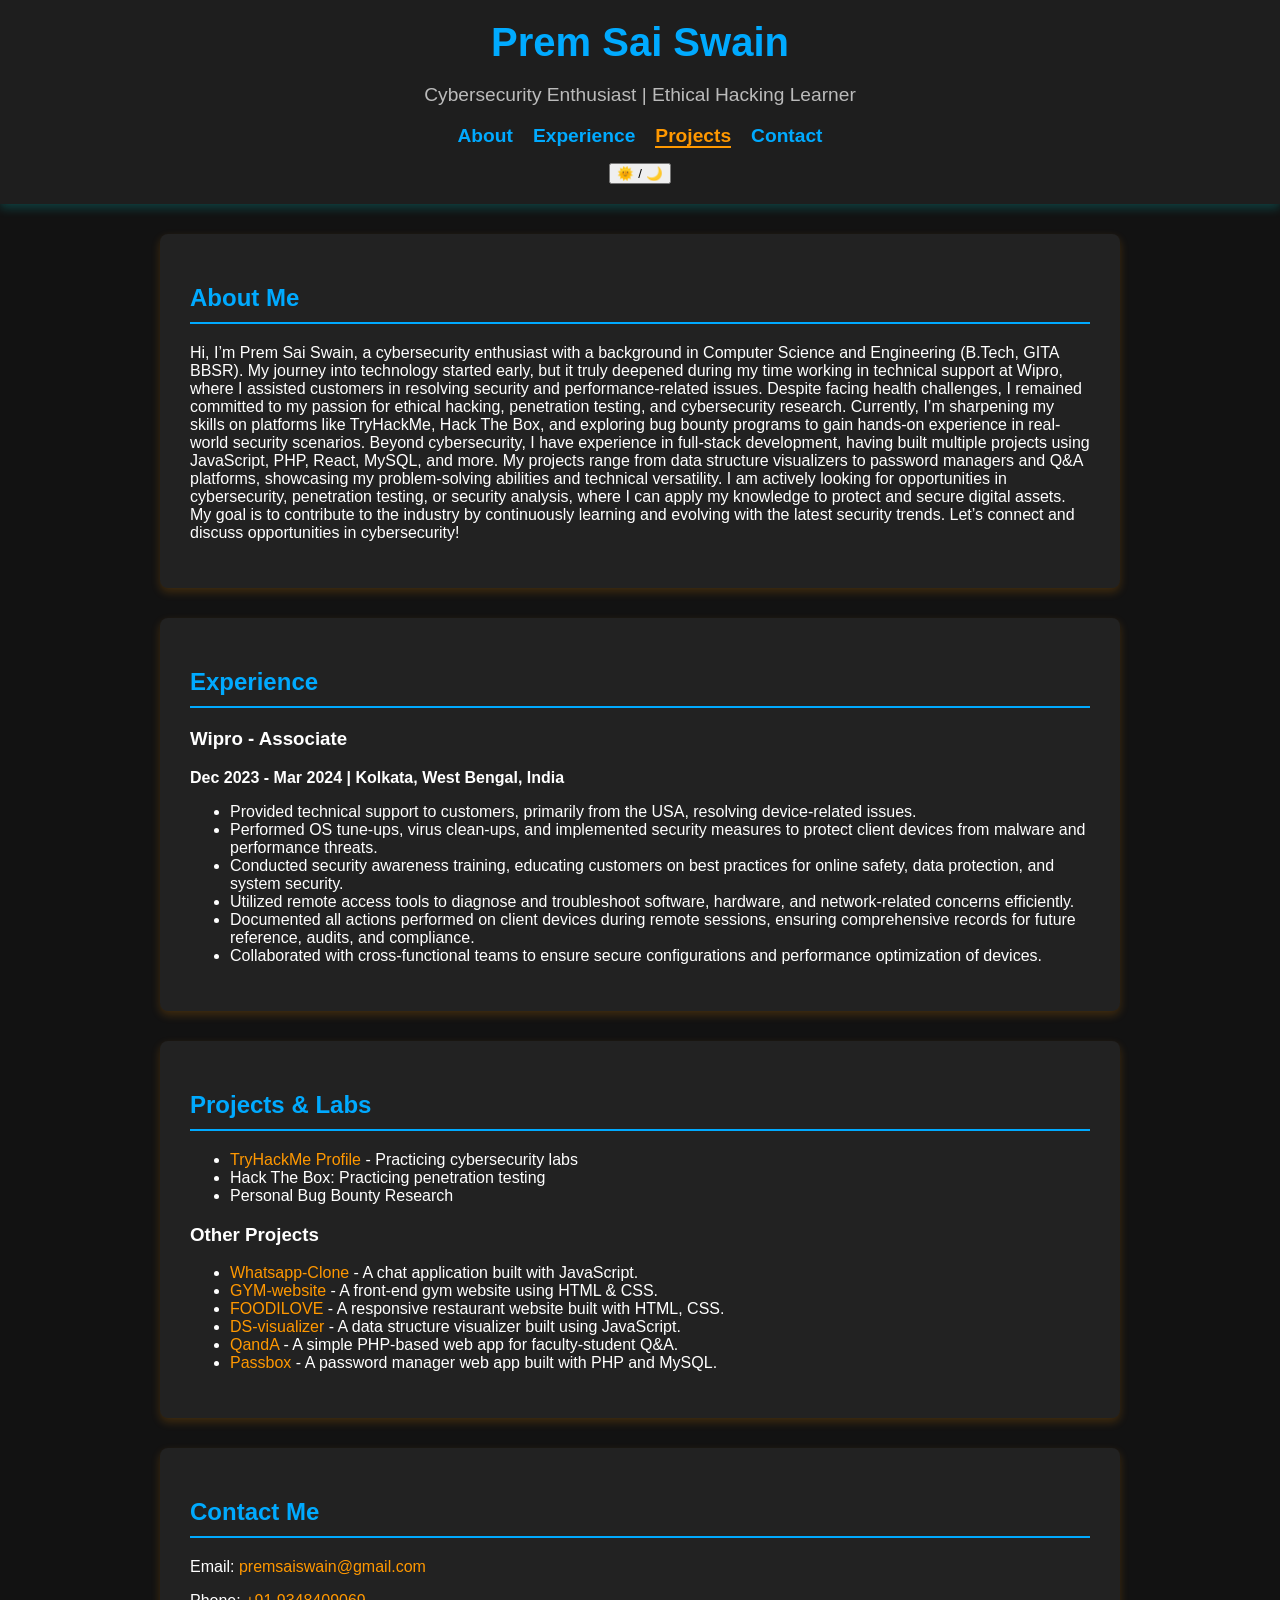
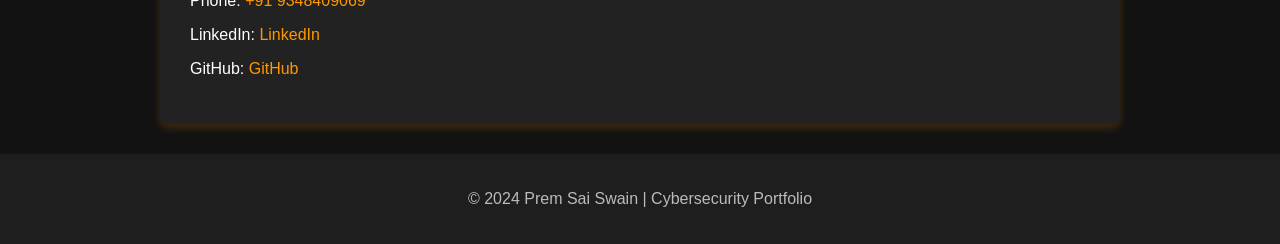
<file: Index.html>
<!DOCTYPE html>
<html lang="en">
<head>
    <meta charset="UTF-8">
    <meta name="viewport" content="width=device-width, initial-scale=1.0">
    <title>Prem Sai Swain | Cybersecurity Enthusiast</title>
    <link rel="stylesheet" href="style.css">
    <script defer src="script.js"></script>
    
</head>
<body>
    <header>
      
        <h1>Prem Sai Swain</h1>
        <p>Cybersecurity Enthusiast | Ethical Hacking Learner</p>
        <nav>
            <ul>
                <li><a href="#about">About</a></li>
                <li><a href="#experience">Experience</a></li>
                <li><a href="#projects">Projects</a></li>
                <li><a href="#contact">Contact</a></li>
                
            </ul>
        </nav>
          <button id="theme-toggle">🌞 / 🌙</button>
    </header>
    
    <section id="about">
        <h2>About Me</h2>
        <p>Hi, I’m Prem Sai Swain, a cybersecurity enthusiast with a background in Computer Science and Engineering (B.Tech, GITA BBSR). My journey into technology started early, but it truly deepened during my time working in technical support at Wipro, where I assisted customers in resolving security and performance-related issues.

Despite facing health challenges, I remained committed to my passion for ethical hacking, penetration testing, and cybersecurity research. Currently, I’m sharpening my skills on platforms like TryHackMe, Hack The Box, and exploring bug bounty programs to gain hands-on experience in real-world security scenarios.

Beyond cybersecurity, I have experience in full-stack development, having built multiple projects using JavaScript, PHP, React, MySQL, and more. My projects range from data structure visualizers to password managers and Q&A platforms, showcasing my problem-solving abilities and technical versatility.

I am actively looking for opportunities in cybersecurity, penetration testing, or security analysis, where I can apply my knowledge to protect and secure digital assets. My goal is to contribute to the industry by continuously learning and evolving with the latest security trends.

Let’s connect and discuss opportunities in cybersecurity!</p>
    </section>
    
    <section id="experience">
        <h2>Experience</h2>
        <h3>Wipro - Associate</h3>
        <p><strong>Dec 2023 - Mar 2024 | Kolkata, West Bengal, India</strong></p>
        <ul>
            <li>Provided technical support to customers, primarily from the USA, resolving device-related issues.</li>
            <li>Performed OS tune-ups, virus clean-ups, and implemented security measures to protect client devices from malware and performance threats.</li>
            <li>Conducted security awareness training, educating customers on best practices for online safety, data protection, and system security.</li>
            <li>Utilized remote access tools to diagnose and troubleshoot software, hardware, and network-related concerns efficiently.</li>
            <li>Documented all actions performed on client devices during remote sessions, ensuring comprehensive records for future reference, audits, and compliance.</li>
            <li>Collaborated with cross-functional teams to ensure secure configurations and performance optimization of devices.</li>
        </ul>
    </section>
    
    <section id="projects">
        <h2>Projects & Labs</h2>
        <ul>
            <li><a href="https://tryhackme.com/p/premsaiswain" target="_blank">TryHackMe Profile</a> - Practicing cybersecurity labs</li>
            <li>Hack The Box: Practicing penetration testing</li>
            <li>Personal Bug Bounty Research</li>
        </ul>
        <h3>Other Projects</h3>
        <ul>
            <li><a href="https://github.com/premsaiswain/Whatsapp-Clone" target="_blank">Whatsapp-Clone</a> - A chat application built with JavaScript.</li>
            <li><a href="https://github.com/premsaiswain/GYM-website" target="_blank">GYM-website</a> - A front-end gym website using HTML & CSS.</li>
            <li><a href="https://github.com/premsaiswain/FOODILOVE" target="_blank">FOODILOVE</a> - A responsive restaurant website built with HTML, CSS.</li>
            <li><a href="https://github.com/premsaiswain/DS-visualizer" target="_blank">DS-visualizer</a> - A data structure visualizer built using JavaScript.</li>
            <li><a href="https://github.com/premsaiswain/QandA" target="_blank">QandA</a> - A simple PHP-based web app for faculty-student Q&A.</li>
            <li><a href="https://github.com/premsaiswain/passbox" target="_blank">Passbox</a> - A password manager web app built with PHP and MySQL.</li>
        </ul>
    </section>
    
    <section id="contact">
        <h2>Contact Me</h2>
        <p>Email: <a href="mailto:premsaiswain@gmail.com">premsaiswain@gmail.com</a></p>
        <p>Phone: <a href="tel:+919348409069">+91 9348409069</a></p>
        <p>LinkedIn: <a href="https://www.linkedin.com/in/prem-sai-swain-2b1279178/" target="_blank">LinkedIn</a></p>
        <p>GitHub: <a href="https://github.com/premsaiswain" target="_blank">GitHub</a></p>
    </section>
    
    <footer>
        <p>&copy; 2024 Prem Sai Swain | Cybersecurity Portfolio</p>
    </footer>
</body>
</html>
</file>
<file: style.css>
/* General Styling */
body {
    font-family: Arial, sans-serif;
    margin: 0;
    padding: 0;
    background-color: #121212;
    color: #fff;
}

/* Header */
header {
    background-color: #1e1e1e;
    padding: 20px;
    text-align: center;
    box-shadow: 0 4px 10px rgba(0, 255, 255, 0.2);
    position: sticky;
    top: 0;
    z-index: 1000;
}

header h1 {
    font-size: 2.5rem;
    margin: 0;
    color: #0af;
}

header p {
    font-size: 1.2rem;
    color: #bbb;
}

/* Navigation */
nav ul {
    list-style-type: none;
    padding: 0;
    display: flex;
    justify-content: center;
    gap: 20px;
}

nav ul li {
    display: inline;
}

nav ul li a {
    color: #0af;
    text-decoration: none;
    font-size: 1.2rem;
    font-weight: bold;
    transition: color 0.3s ease;
}

nav ul li a:hover {
    color: #ff9800;
}

/* Sections */
section {
    padding: 30px;
    margin: 30px auto;
    background-color: #222;
    border-radius: 8px;
    max-width: 900px;
    box-shadow: 0 4px 10px rgba(255, 152, 0, 0.2);
}

/* Headings */
h1, h2 {
    color: #0af;
}

h2 {
    border-bottom: 2px solid #0af;
    padding-bottom: 10px;
    margin-bottom: 20px;
}

/* Links */
a {
    color: #ff9800;
    text-decoration: none;
    transition: color 0.3s ease;
}

a:hover {
    text-decoration: underline;
    color: #0af;
}

/* Footer */
footer {
    text-align: center;
    padding: 20px;
    background-color: #1e1e1e;
    margin-top: 20px;
    font-size: 1rem;
    color: #bbb;
}

/* Responsive Design */
@media (max-width: 768px) {
    header h1 {
        font-size: 2rem;
    }

    header p {
        font-size: 1rem;
    }

    nav ul {
        flex-direction: column;
        text-align: center;
        gap: 10px;
    }

    nav ul li {
        display: block;
        margin: 10px 0;
    }

    nav ul li a {
        font-size: 1rem;
    }

    section {
        padding: 20px;
        margin: 20px;
    }
}

@media (max-width: 480px) {
    header h1 {
        font-size: 1.5rem;
    }

    header p {
        font-size: 0.9rem;
    }

    nav ul {
        flex-direction: column;
        gap: 10px;
    }

    nav ul li a {
        font-size: 1rem;
    }

    section {
        padding: 15px;
    }
}
nav ul li a.active {
    color: #ff9800;
    font-weight: bold;
    border-bottom: 2px solid #ff9800;
}
/* 🌟 General Styles */
body {
    transition: background 0.3s, color 0.3s;
}

/* 🔥 Active Navigation Link */
nav ul li a.active {
    color: #ff9800;
    font-weight: bold;
    border-bottom: 2px solid #ff9800;
}

/* 🔼 Scroll to Top Button */
#scrollToTop {
    position: fixed;
    bottom: 20px;
    right: 20px;
    background: #0af;
    color: white;
    border: none;
    padding: 10px 15px;
    border-radius: 50%;
    cursor: pointer;
    display: none;
    transition: opacity 0.3s;
}

/* 📱 Mobile Menu */
#navToggle {
    display: none;
    background: #0af;
    color: white;
    border: none;
    padding: 10px;
    cursor: pointer;
    position: absolute;
    top: 10px;
    left: 10px;
}

/* 🌙 Dark Mode / Light Mode */
.light-mode {
    background: #f4f4f4;
    color: #333;
}
.light-mode header, .light-mode section, .light-mode footer {
    background: #ddd;
}
#themeToggle {
    position: fixed;
    top: 10px;
    right: 10px;
    background: #ff9800;
    color: white;
    border: none;
    padding: 10px;
    cursor: pointer;
    border-radius: 50%;
}

/* 📱 Responsive Navigation */
@media (max-width: 768px) {
    #navToggle {
        display: block;
    }
    nav ul {
        display: none;
        flex-direction: column;
        background: #222;
        position: absolute;
        top: 50px;
        left: 0;
        width: 100%;
    }
    nav ul.show {
        display: flex;
    }
    nav ul li {
        text-align: center;
        padding: 10px 0;
    }
}

/* 🏆 Fade-in Sections */
section {
    opacity: 0;
    transform: translateY(20px);
    transition: opacity 0.6s, transform 0.6s;
}
section.visible {
    opacity: 1;
    transform: translateY(0);
}
/* Light mode styles (default: dark mode) */
.light-mode {
    background-color: #fff;
    color: #121212;
}

.light-mode header,
.light-mode footer {
    background-color: #f4f4f4;
    color: #121212;
}

.light-mode section {
    background-color: #e0e0e0;
    color: #121212;
}

.light-mode a {
    color: #007bff;
}
</file>
